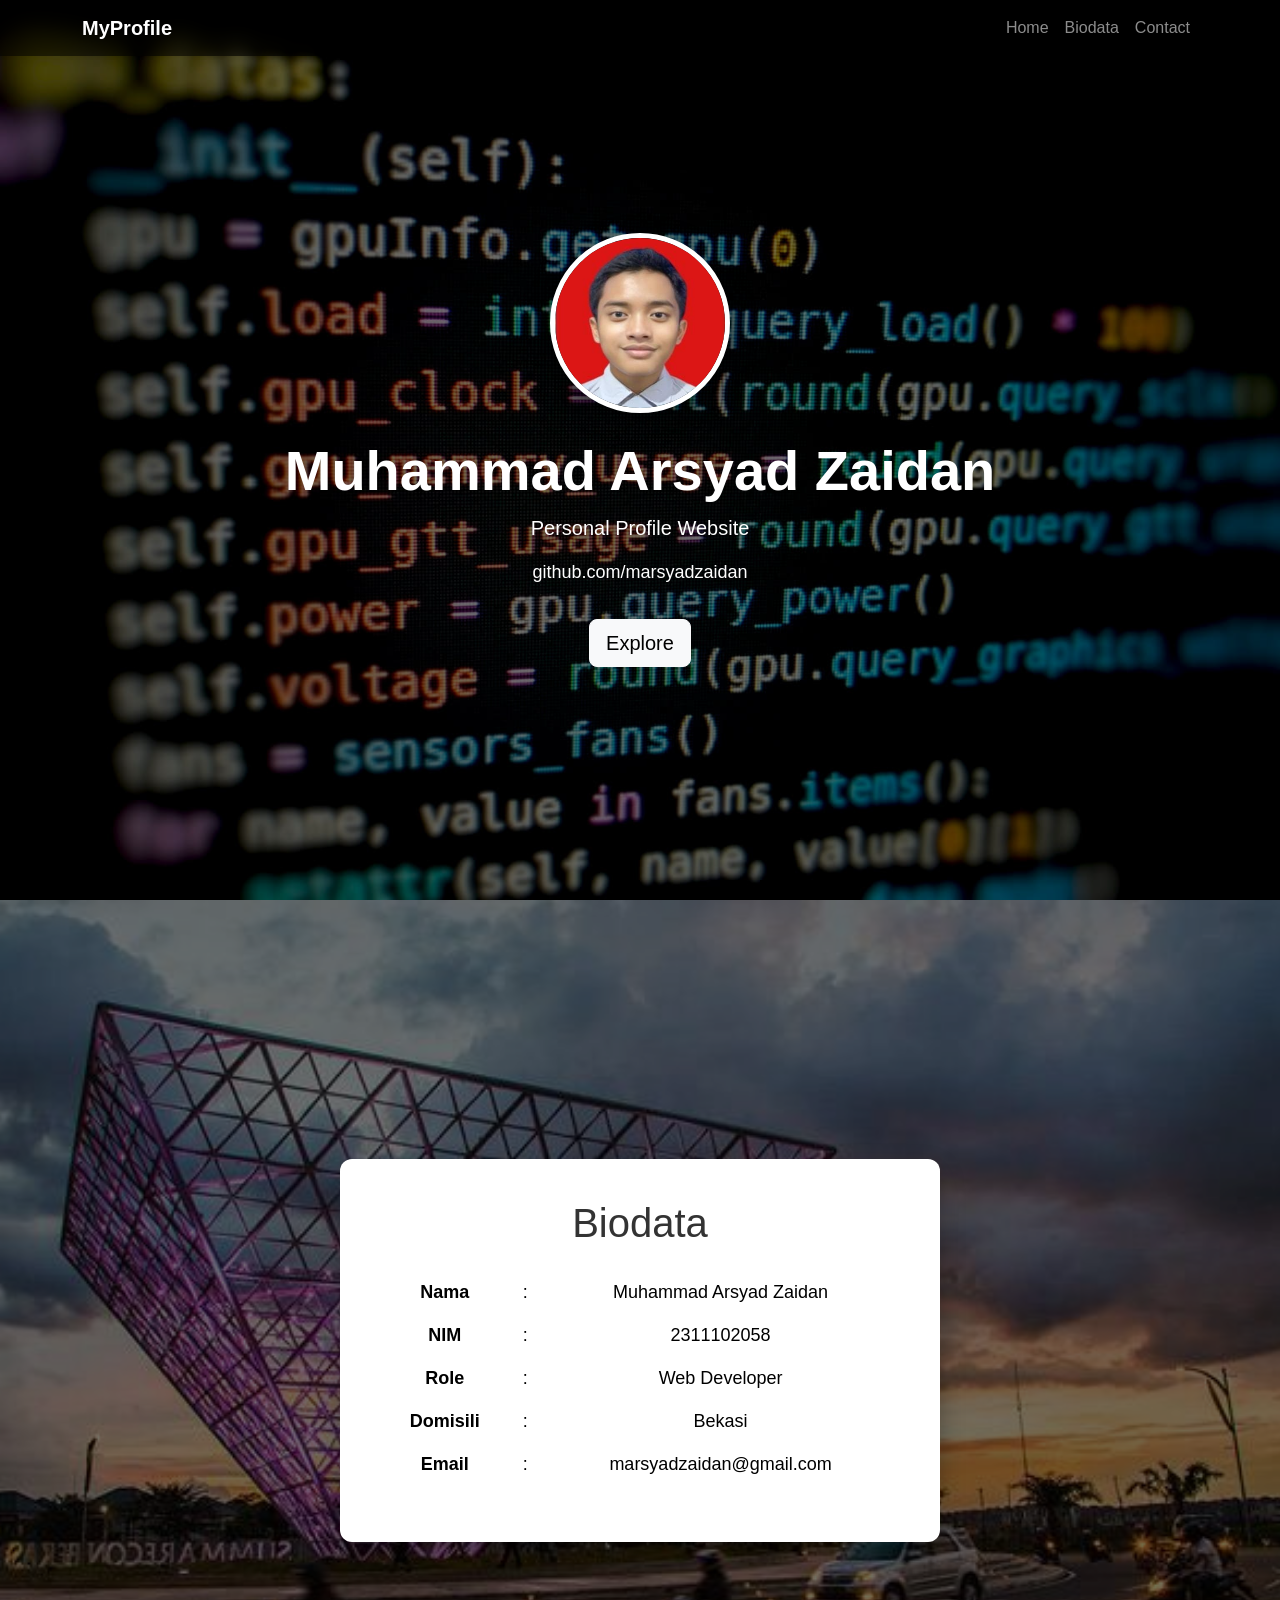
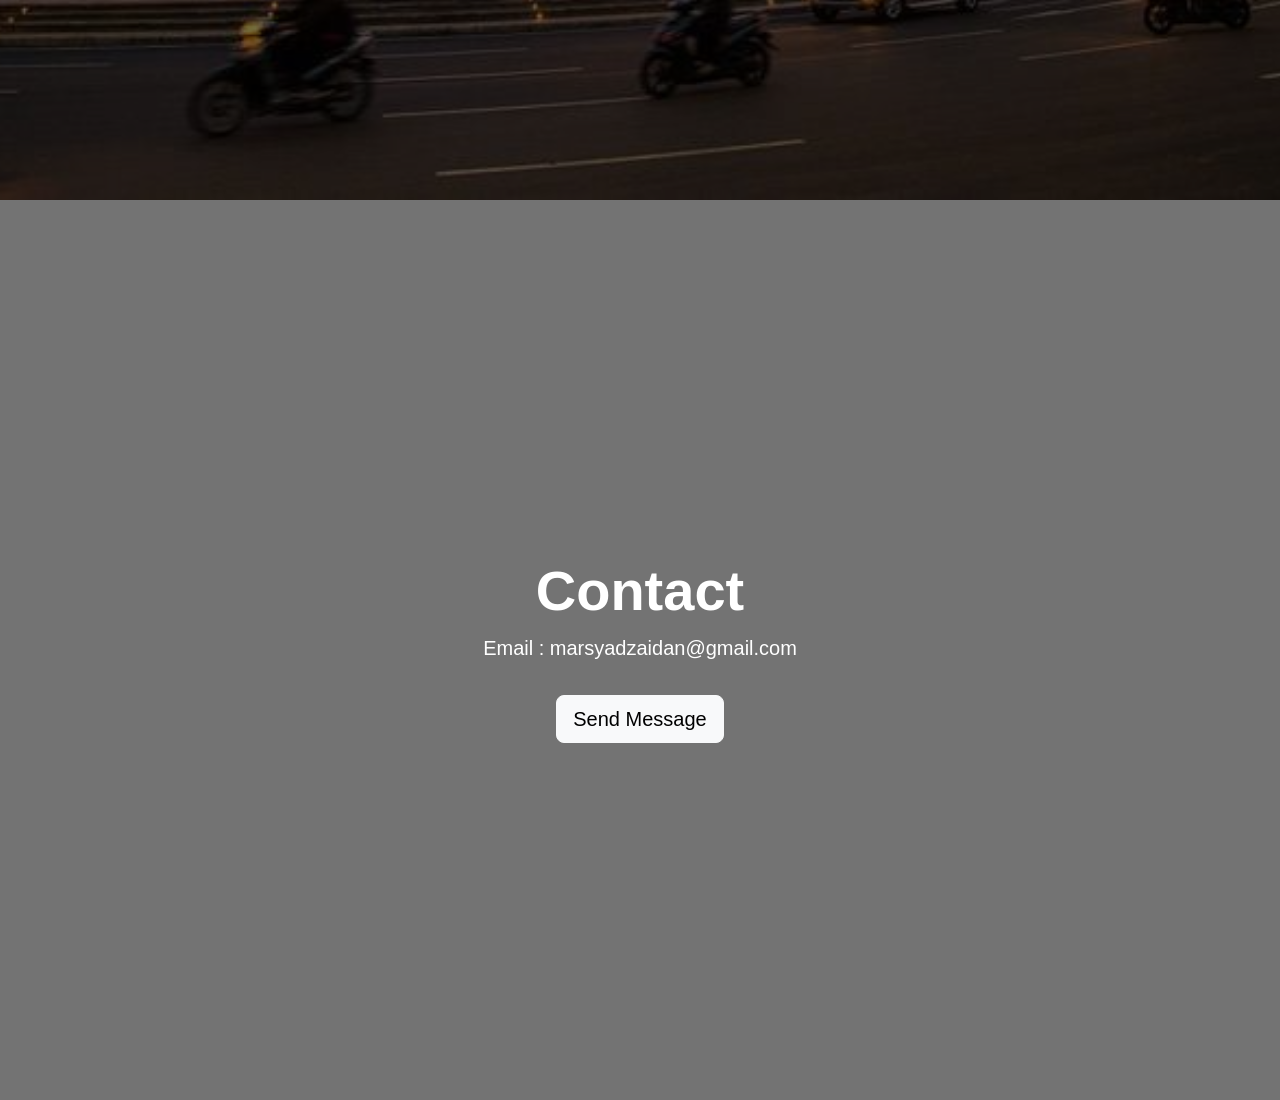
<file: LAPRAK/Modul4&5/bosstrap-unguided/index.html>
<!DOCTYPE html>
<html lang="en">

<head>

    <meta charset="UTF-8">
    <meta name="viewport" content="width=device-width, initial-scale=1.0">
    <title>Profile Website</title>

    <link rel="stylesheet" href="style.css">

    <link href="https://cdn.jsdelivr.net/npm/bootstrap@5.3.2/dist/css/bootstrap.min.css" rel="stylesheet">

</head>


<body>


<nav class="navbar navbar-expand-lg navbar-dark fixed-top">

    <div class="container">

        <a class="navbar-brand fw-bold" href="#">
            MyProfile
        </a>

        <button class="navbar-toggler" data-bs-toggle="collapse" data-bs-target="#menu">
            <span class="navbar-toggler-icon"></span>
        </button>

        <div class="collapse navbar-collapse" id="menu">

            <ul class="navbar-nav ms-auto">

                <li class="nav-item">
                    <a class="nav-link" href="#home">Home</a>
                </li>

                <li class="nav-item">
                    <a class="nav-link" href="#about">Biodata</a>
                </li>

                <li class="nav-item">
                    <a class="nav-link" href="#contact">Contact</a>
                </li>

            </ul>

        </div>

    </div>

</nav>



<section id="home" class="hero d-flex align-items-center">

    <div class="container text-center text-white">

        <img 
            src="PP_2311102058_MUHAMMADARSYADZAIDAN.jpg"
            class="profile-img mb-4"
            alt="Profile Photo"
        >

        <h1 class="display-4 fw-bold">
            Muhammad Arsyad Zaidan
        </h1>

        <p class="lead">
            Personal Profile Website
        </p>

        <p class="github">
            <a href="https://github.com/marsyadzaidan" target="_blank">
                github.com/marsyadzaidan
            </a>
        </p>

        <a href="#about" class="btn btn-light btn-lg mt-3">
            Explore
        </a>

    </div>

</section>



<section id="about" class="about d-flex align-items-center">

    <div class="container">

        <div class="biodata-card text-center">

            <h1 class="mb-4">
                Biodata
            </h1>

            <table class="table table-borderless">

                <tr>
                    <td><b>Nama</b></td>
                    <td>:</td>
                    <td>Muhammad Arsyad Zaidan</td>
                </tr>

                <tr>
                    <td><b>NIM</b></td>
                    <td>:</td>
                    <td>2311102058</td>
                </tr>

                <tr>
                    <td><b>Role</b></td>
                    <td>:</td>
                    <td>Web Developer</td>
                </tr>

                <tr>
                    <td><b>Domisili</b></td>
                    <td>:</td>
                    <td>Bekasi</td>
                </tr>

                <tr>
                    <td><b>Email</b></td>
                    <td>:</td>
                    <td>marsyadzaidan@gmail.com</td>
                </tr>

            </table>

        </div>

    </div>

</section>



<section id="contact" class="contact d-flex align-items-center">

    <div class="container text-center text-white">

        <h1 class="display-4 fw-bold">
            Contact
        </h1>

        <p class="lead">
            Email : marsyadzaidan@gmail.com
        </p>

        <a 
            href="https://mail.google.com/mail/?view=cm&fs=1&to=marsyadzaidan@gmail.com"
            class="btn btn-light btn-lg mt-3"
            target="_blank"
        >
            Send Message
        </a>

    </div>

</section>



<script src="https://cdn.jsdelivr.net/npm/bootstrap@5.3.2/dist/js/bootstrap.bundle.min.js"></script>

</body>

</html>
</file>
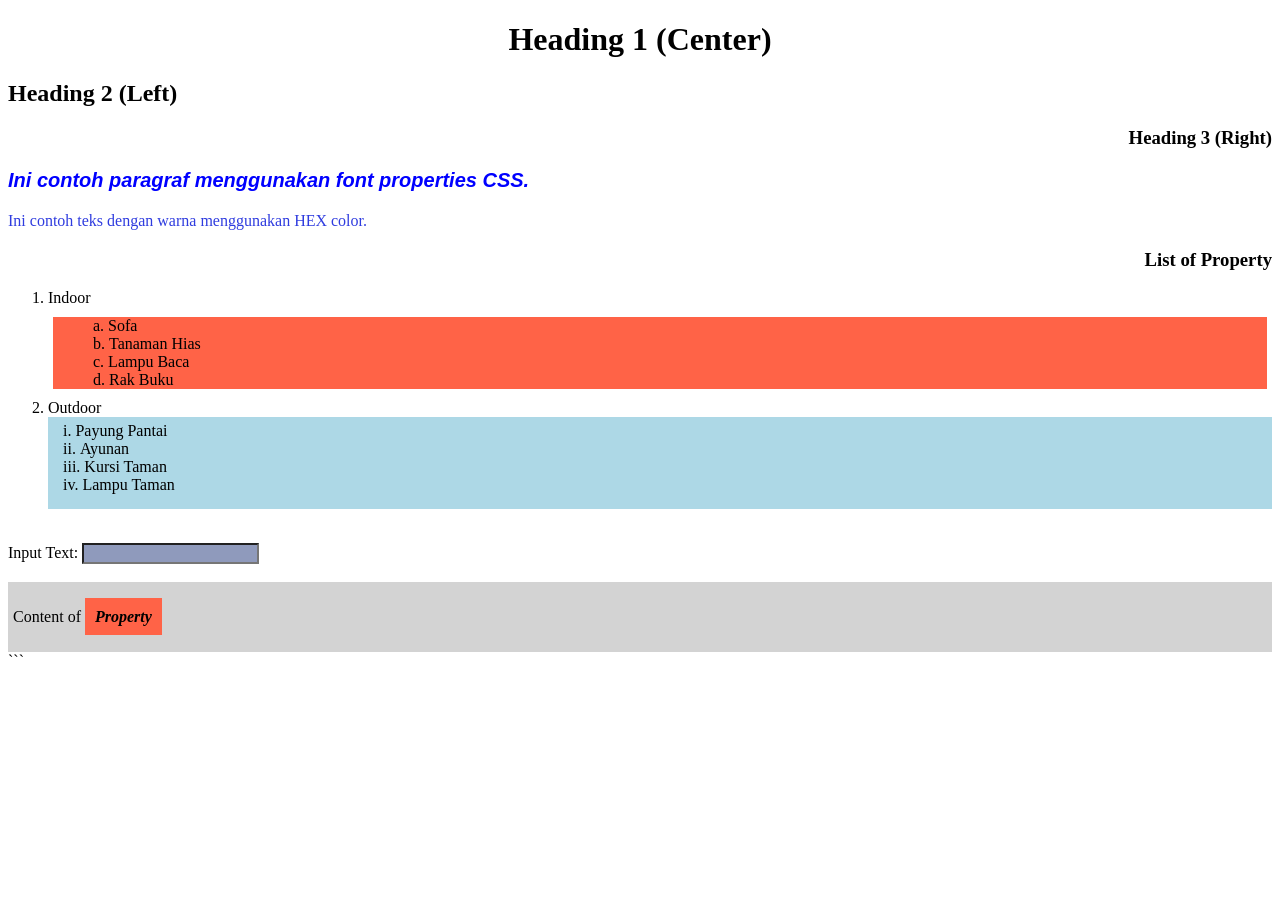
<file: LAPRAK/Modul4&5/css-guided/index.html>
<!DOCTYPE html>
<html>
<head>
<title>Latihan CSS Modul 4</title>

<link rel="stylesheet" href="style.css">

</head>

<body>

<h1>Heading 1 (Center)</h1>
<h2>Heading 2 (Left)</h2>
<h3>Heading 3 (Right)</h3>

<p class="example">Ini contoh paragraf menggunakan font properties CSS.</p>

<p id="teks">Ini contoh teks dengan warna menggunakan HEX color.</p>

<h3>List of Property</h3>

<ol type="1">
<li>Indoor
    <ul class="listsatu">
        <li>Sofa</li>
        <li>Tanaman Hias</li>
        <li>Lampu Baca</li>
        <li>Rak Buku</li>
    </ul>
</li>

<li>Outdoor
    <ol class="listdua">
        <li>Payung Pantai</li>
        <li>Ayunan</li>
        <li>Kursi Taman</li>
        <li>Lampu Taman</li>
    </ol>
</li>
</ol>

<br>

<label>Input Text:</label>
<input type="text" class="text-field">

<br><br>

<div class="section1">
<p>Content of <span class="mark">Property</span></p>
</div>

</body>
</html>
```
</file>
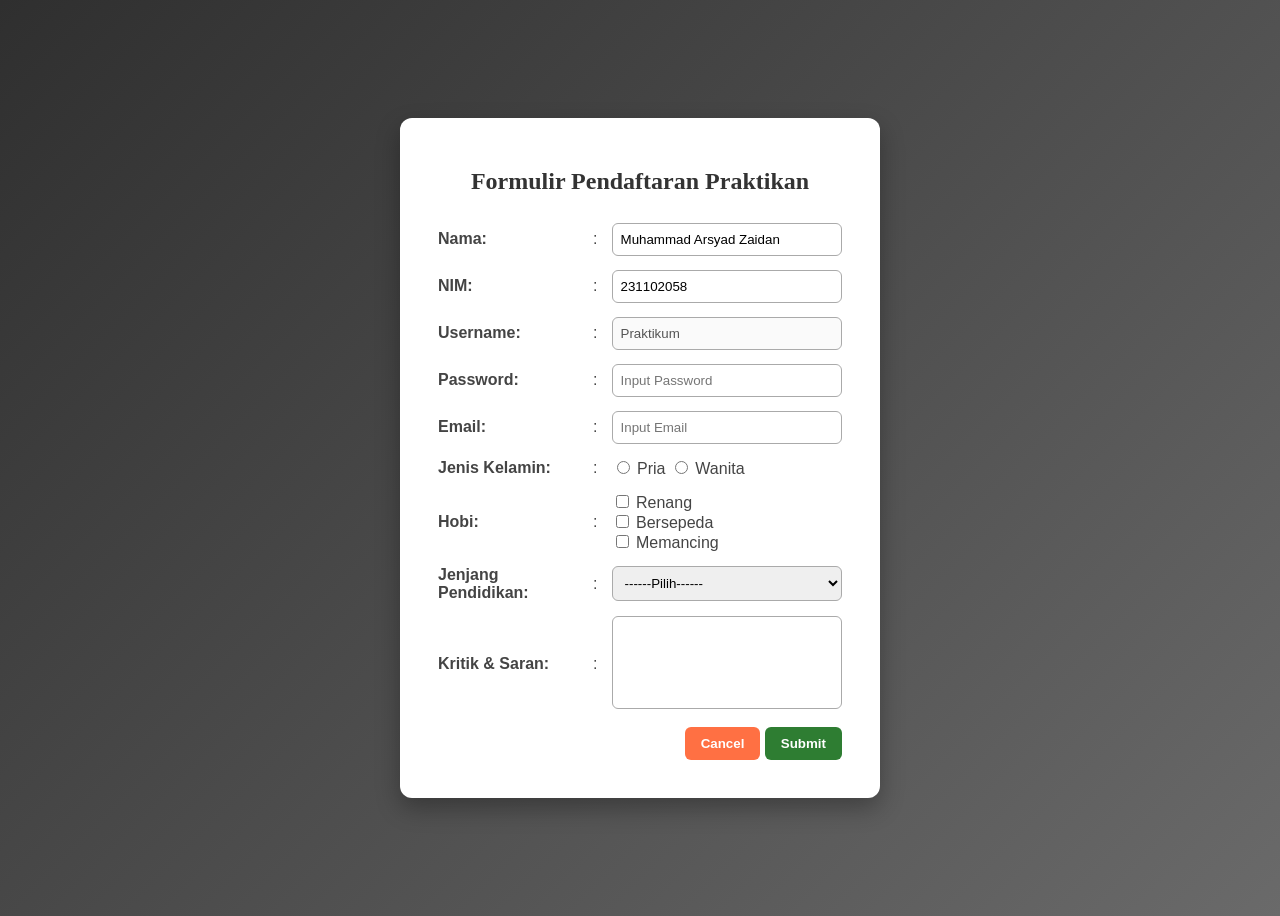
<file: LAPRAK/Modul4&5/css-unguided/index.html>
<!DOCTYPE html>
<html lang="id">
<head>
    <meta charset="UTF-8">
    <meta name="viewport" content="width=device-width, initial-scale=1.0">
    <title>Formulir Pendaftaran Praktikan</title>

    <link rel="stylesheet" href="style.css">
</head>
<body>

<center>
<div class="container">
    <h2>Formulir Pendaftaran Praktikan</h2>
    <form action="#" method="POST">
        <table>
            <tr>
                <td><label for="nama_id"><b>Nama:</b></label></td>
                <td>:</td>
                <td>
                    <input type="text"
                           name="nama_input"
                           id="nama_id"
                           placeholder="Input Nama"
                           value="Muhammad Arsyad Zaidan"
                           readonly>
                </td>
            </tr>
             <tr>
                <td><label for="nim_id"><b>NIM:</b></label></td>
                <td>:</td>
                <td>
                    <input type="text"
                           name="nim_input"
                           id="nim_id"
                           placeholder="Input NIM"
                           value="231102058">
                </td>
            </tr>
            <tr>
                <td><label for="uname_id"><b>Username:</b></label></td>
                <td>:</td>
                <td>
                    <input type="text"
                           name="uname_input"
                           id="uname_id"
                           placeholder="Input Username"
                           value="Praktikum"
                           disabled>
                </td>
            </tr>
            <tr>
                <td><label for="password_id"><b>Password:</b></label></td>
                <td>:</td>
                <td>
                    <input type="password"
                           name="password_input"
                           id="password_id"
                           placeholder="Input Password">
                </td>
            </tr>
            <tr>
                <td><label for="email_id"><b>Email:</b></label></td>
                <td>:</td>
                <td>
                    <input type="email"
                           name="email_input"
                           id="email_id"
                           placeholder="Input Email">
                </td>
            </tr>
            <tr>
                <td><b>Jenis Kelamin:</b></td>
                <td>:</td>
                <td>
                    <input type="radio" name="jk_input" id="pria" value="Pria">
                    <label for="pria">Pria</label>
                    <input type="radio" name="jk_input" id="wanita" value="Wanita">
                    <label for="wanita">Wanita</label>
                </td>
            </tr>
            <tr>
                <td><b>Hobi:</b></td>
                <td>:</td>
                <td>
                    <input type="checkbox" name="hobi_input" id="renang" value="Renang">
                    <label for="renang">Renang</label><br>
                    <input type="checkbox" name="hobi_input" id="bersepeda" value="Bersepeda">
                    <label for="bersepeda">Bersepeda</label><br>
                    <input type="checkbox" name="hobi_input" id="memancing" value="Memancing">
                    <label for="memancing">Memancing</label>
                </td>
            </tr>
            <tr>
                <td><label for="jp_id"><b>Jenjang Pendidikan:</b></label></td>
                <td>:</td>
                <td>
                    <select name="jp_input" id="jp_id">
                        <option value="" selected>------Pilih------</option>
                        <option value="D3">Tamat D3</option>
                        <option value="S1">Tamat S1</option>
                        <option value="S2">Tamat S2</option>
                        <option value="S3">Tamat S3</option>
                    </select>
                </td>
            </tr>
            <tr>
                <td><label for="kritik_saran"><b>Kritik & Saran:</b></label></td>
                <td>:</td>
                <td>
                    <textarea id="kritik_saran"
                              name="kritik_saran"
                              rows="5"
                              cols="30"></textarea>
                </td>
            </tr>
            <tr>
                <td colspan="3" align="right">
                    <input type="button" value="Cancel" class="btn-cancel">
                    <input type="submit" value="Submit" class="btn-submit">
                </td>
            </tr>
        </table>
    </form>
</div>
</center>

</body>
</html>
</file>
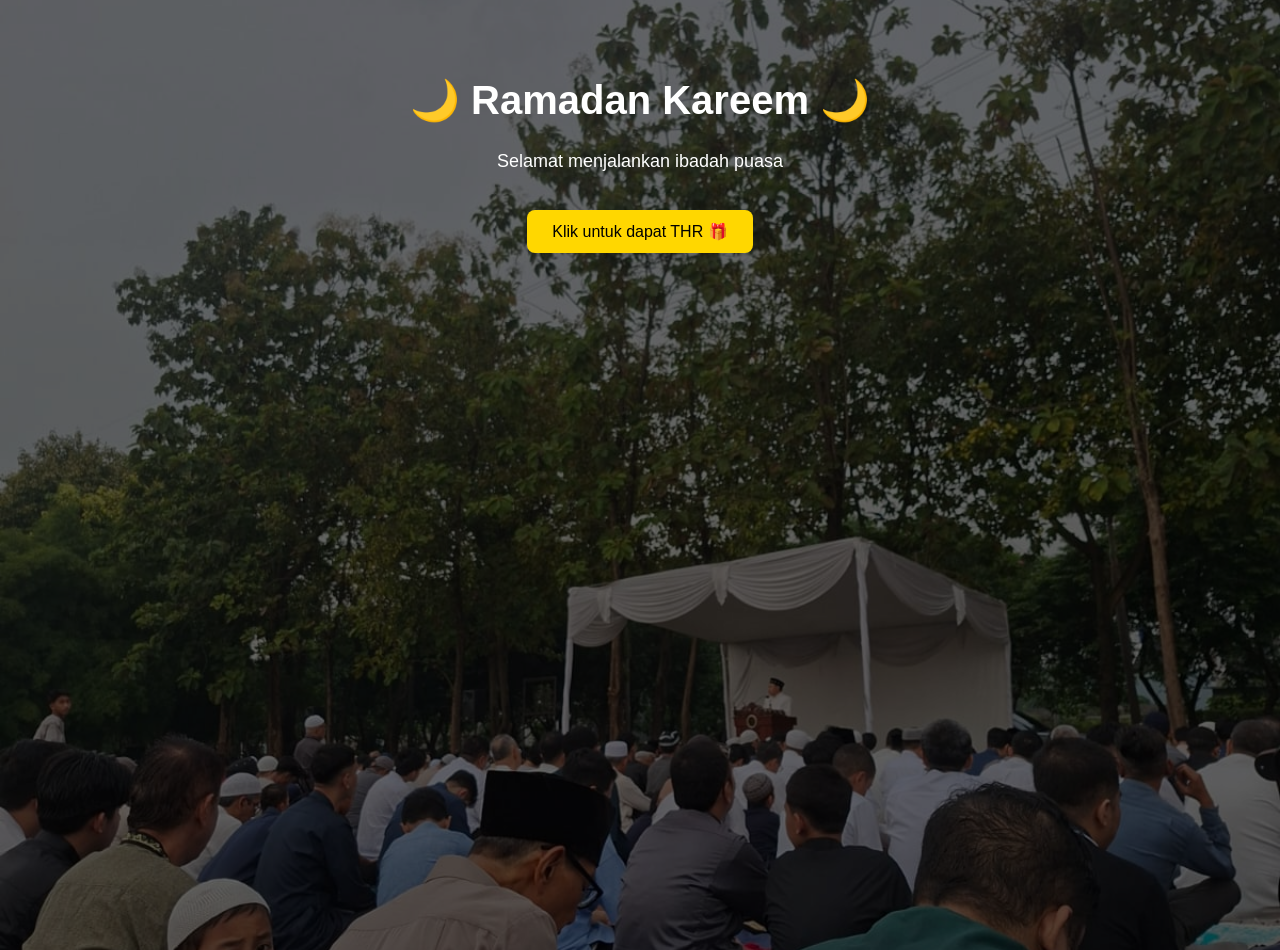
<file: LAPRAK/Modul6/UNGUIDED/index.html>
<!DOCTYPE html>
<html lang="en">
<head>
    <meta charset="UTF-8">
    <title>Ramadan Kareem</title>

    <script src="https://code.jquery.com/jquery-3.7.1.min.js"></script>

    <style>
        body {
            font-family: Arial, sans-serif;
            text-align: center;
            background: url('thr.jpeg') no-repeat center center fixed;
            background-size: cover;
            color: white;
            margin: 0;
            padding: 0;
        }

        .overlay {
            background: rgba(0,0,0,0.6);
            min-height: 100vh;
            padding-top: 50px;
        }

        h1 {
            font-size: 40px;
        }

        p {
            font-size: 18px;
        }

        button {
            margin-top: 20px;
            padding: 12px 25px;
            font-size: 16px;
            border: none;
            border-radius: 8px;
            background-color: gold;
            cursor: pointer;
            transition: 0.3s;
        }

        button:hover {
            background-color: orange;
        }

        .modal {
            display: none;
            position: fixed;
            z-index: 1;
            left: 0;
            top: 0;
            width: 100%;
            height: 100%;
            background-color: rgba(0,0,0,0.7);
        }

        .modal-content {
            background-color: white;
            color: black;
            margin: 15% auto;
            padding: 20px;
            width: 300px;
            border-radius: 10px;
            animation: muncul 0.5s;
        }

        @keyframes muncul {
            from {transform: scale(0);}
            to {transform: scale(1);}
        }

        .close {
            float: right;
            font-size: 20px;
            cursor: pointer;
        }
    </style>

    <script>
        $(document).ready(function(){

            $("#btnTHR").click(function(){
                $("#myModal").fadeIn();
            });

            $(".close").click(function(){
                $("#myModal").fadeOut();
            });

        });
    </script>
</head>

<body>

    <div class="overlay">
        <h1>🌙 Ramadan Kareem 🌙</h1>
        <p>Selamat menjalankan ibadah puasa</p>

        <button id="btnTHR">Klik untuk dapat THR 🎁</button>
    </div>

    <div id="myModal" class="modal">
        <div class="modal-content">
            <span class="close">&times;</span>
            <h2>🎉 Selamat! 🎉</h2>
            <p>Anda mendapatkan THR sebesar Rp 1.000.000</p>
        </div>
    </div>

</body>
</html>
</file>
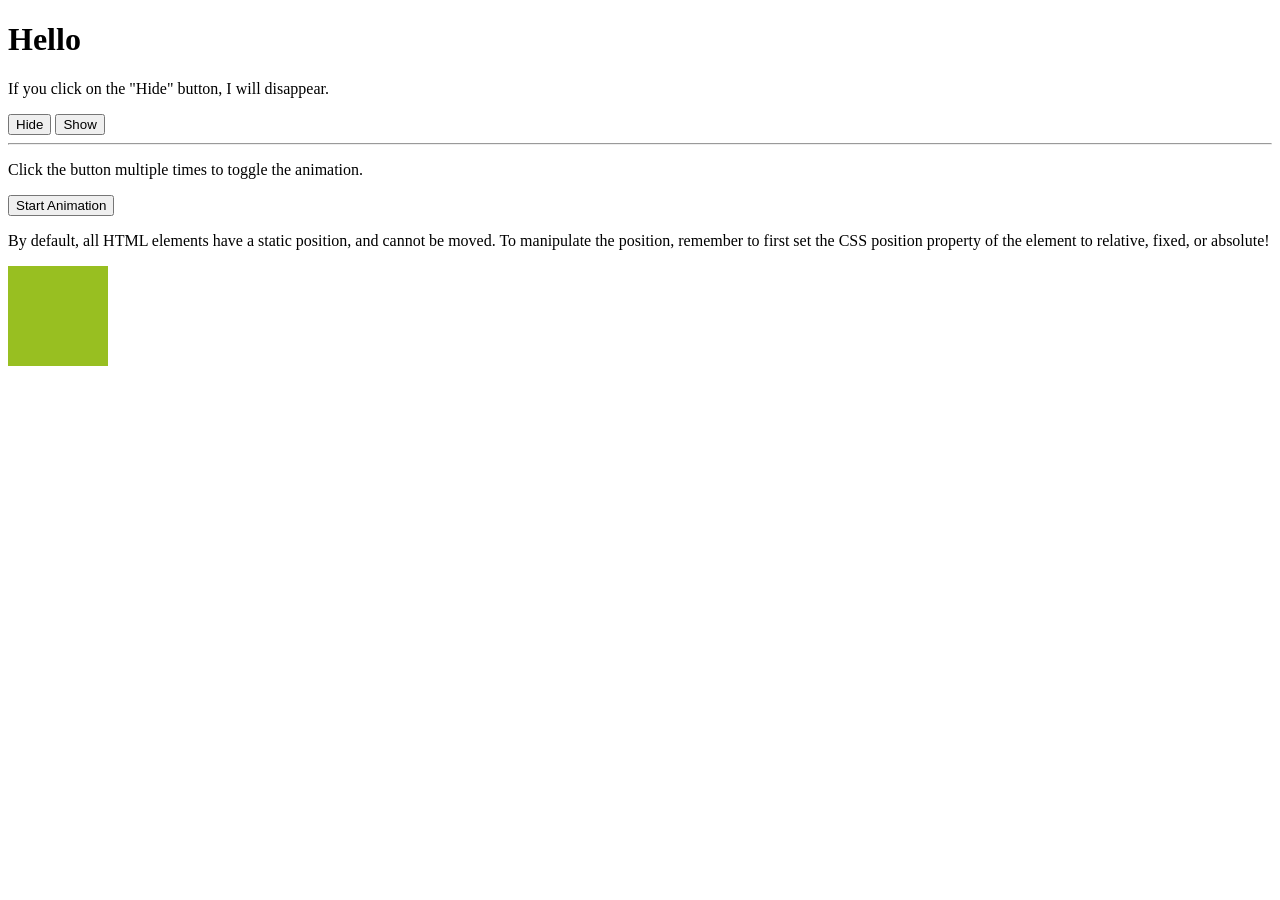
<file: LAPRAK/Modul6/java&jQuery.html>
<!DOCTYPE html>
<html lang="en">
<head>
    <meta charset="UTF-8">
    <title>The jQuery Example</title>

    <script src="https://code.jquery.com/jquery-3.7.1.min.js"></script>

    <script type="text/javascript">
        var nama = "Budi";
        var data = ["a", "b", "c"]; // data.length mengembalikan 3

        function tambah(a, b) {
            hasil = a + b;
            return hasil;
        }

        var naikkan = function (n) {
            return n + 10;
        };

        console.log(tambah(3,5)); // mengembalikan 8
        console.log(naikkan(10)); // mengembalikan 20

        $(document).ready(function() {

            $("#hide").click(function() {
                $("p").hide(); // menyembunyikan semua tag <p>
            });

            $("#show").click(function() {
                $("p").show(); // menampilkan semua tag <p>
            });

            $("button.animasi").click(function() {
                $("div").animate({
                    height: 'toggle' // animasi toggle tinggi div
                });
            });

        });
    </script>

    <style>
        div {
            background:#98bf21;
            height:100px;
            width:100px;
            position:absolute;
        }
    </style>
</head>

<body>

    <h1>Hello</h1>

    <p>If you click on the "Hide" button, I will disappear.</p>
    <button id="hide">Hide</button>
    <button id="show">Show</button>

    <hr>

    <p>Click the button multiple times to toggle the animation.</p>
    <button class="animasi">Start Animation</button>

    <p>By default, all HTML elements have a static position, and cannot be moved. 
    To manipulate the position, remember to first set the CSS position property of 
    the element to relative, fixed, or absolute!</p>

    <div></div>

</body>
</html>
```
</file>
<file: LAPRAK/Modul4&5/bosstrap-unguided/style.css>
*{
    margin:0;
    padding:0;
    box-sizing:border-box;
    font-family:"Segoe UI", sans-serif;
}

body{
    scroll-behavior:smooth;
}

.navbar{
    background:rgba(0,0,0,0.5);
    backdrop-filter:blur(10px);
}

section{
    height:100vh;
    position:relative;
}

.hero{
    background:url("code.jpg") center/cover no-repeat;
}

.about{
    background:url("bekasi.jpg") center/cover no-repeat;
    display:flex;
    align-items:center;
}

.contact{
    background:url("https://images.unsplash.com/photo-1519389950473-47ba0277781c") center/cover no-repeat;
}

.hero::before,
.about::before,
.contact::before{
    content:"";
    position:absolute;
    width:100%;
    height:100%;
    background:rgba(0,0,0,0.55);
}

.hero .container,
.about .container,
.contact .container{
    position:relative;
    z-index:2;
}

.profile-img{
    width:180px;
    height:180px;
    border-radius:50%;
    object-fit:cover;
    border:5px solid white;
    box-shadow:0 10px 25px rgba(0,0,0,0.5);
}

.biodata-card{
    background:white;
    padding:40px;
    border-radius:12px;
    max-width:600px;
    margin:auto;
    box-shadow:0 10px 25px rgba(0,0,0,0.3);
}

.biodata-card h1{
    color:#333;
}

.biodata-card table{
    color:#333;
    font-size:18px;
}

.btn{
    border-radius:30px;
    padding:12px 30px;
}

/* GitHub Link */

.github{
    font-family:"Courier New", Courier, monospace;
    font-size:18px;
}

.github a{
    color:white;
    text-decoration:none;
}

.github a:hover{
    text-decoration:underline;
}
</file>
<file: LAPRAK/Modul4&5/css-guided/style.css>
p.example {
    font-family: Arial;
    font-size: 20px;
    font-style: italic;
    font-weight: bold;
    color: blue;
}

ul.listsatu {
    background-color: tomato;
    margin: 10px 5px 10px 5px;
    list-style-type: lower-alpha;
    list-style-position: inside;
}

ol.listdua {
    background-color: lightblue;
    list-style-type: lower-roman;
    padding: 5px 5px 15px 15px;
    list-style-position: inside;
}

h1 {
    text-align: center;
}

h2 {
    text-align: left;
}

h3 {
    text-align: right;
}

body {
    background-color: HSL(20%,40%,70%);
}

#teks {
    color: #2F3CDF;
}

input.text-field {
    background-color: rgba(32,55,122,0.5);
}

.section1 {
    background-color: lightgrey;
    padding: 10px 5px 10px 5px;
}

.mark {
    background-color: tomato;
    font-style: italic;
    font-weight: bold;
    padding: 10px;
}
</file>
<file: LAPRAK/Modul4&5/css-unguided/style.css>
body{
    font-family: "Segoe UI", Tahoma, Geneva, Verdana, sans-serif;
    background: linear-gradient(135deg,#2f2f2f,#6a6a6a);
    height: 100vh;
    display: flex;
    justify-content: center;
    align-items: center;
}

.container{
    background: white;
    padding: 30px;
    border-radius: 12px;
    box-shadow: 0 10px 25px rgba(0,0,0,0.3);
    width: 420px;
}

h2{
    text-align: center;
    margin-bottom: 20px;
    font-family: Georgia, serif;
    color: #333;
}

table{
    width: 100%;
}

td{
    padding: 6px;
    color: #444;
}

input[type="text"],
input[type="password"],
input[type="email"],
select,
textarea{
    width: 100%;
    padding: 8px;
    border: 1px solid #aaa;
    border-radius: 6px;
    box-sizing: border-box;
    font-family: Verdana, sans-serif;
}

textarea{
    resize: none;
}

input:focus,
select:focus,
textarea:focus{
    outline: none;
    border-color: #555;
}

.btn-submit{
    background: #2e7d32;
    color: white;
    border: none;
    padding: 9px 16px;
    border-radius: 6px;
    cursor: pointer;
    font-weight: bold;
}

.btn-submit:hover{
    background: #1b5e20;
}

.btn-cancel{
    background: #ff7043;
    color: white;
    border: none;
    padding: 9px 16px;
    border-radius: 6px;
    cursor: pointer;
    font-weight: bold;
}

.btn-cancel:hover{
    background: #d84315;
}
</file>
